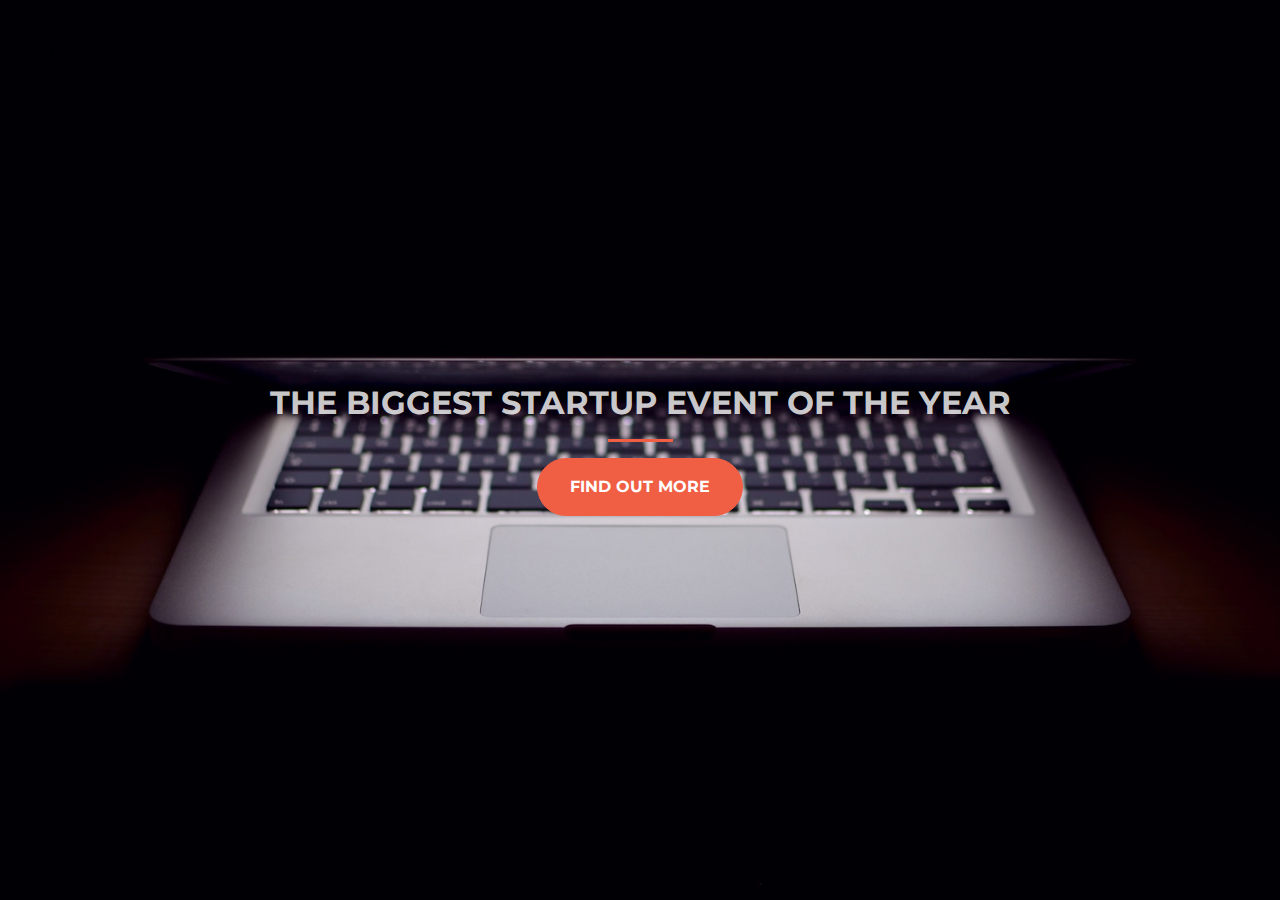
<file: index.html>
<!DOCTYPE html>
<html>
  <head>
    <title>Startup</title>

    <!-- Google Fonts -->
    <link href="https://fonts.googleapis.com/css?family=Montserrat" rel="stylesheet">

    <!-- Note that the below Bootstrap file is a specific version. If you grab the most
    current from Bootstrap website, you will see the button grow transition being a lot faster
    than in my video. Use whichever style sheet you like best! -->
    <!-- Bootstrap CSS from a CDN. This way you don't have to include the bootstrap file yourself -->
    <link rel="stylesheet" href="https://maxcdn.bootstrapcdn.com/bootstrap/4.0.0/css/bootstrap.min.css" integrity="sha384-Gn5384xqQ1aoWXA+058RXPxPg6fy4IWvTNh0E263XmFcJlSAwiGgFAW/dAiS6JXm" crossorigin="anonymous">

    <!-- My own stylesheet -->
    <link href="style (1).css" rel="stylesheet">
  </head>
  <body>
    <header class="startup text-center text-white d-flex">
      <div class="container my-auto">
        <div class="row">
          <div class="col-lg-12 my-auto">
            <h1 class="text-uppercase faded">
              <strong>the biggest startup event of the year</strong>
            </h1>
            <hr>
          </div>
          <div class="col-lg-12 my-auto">

              <!-- Begin MailChimp Signup Form -->

<style type="text/css">
  #mc_embed_signup{; clear:left; font:14px Helvetica,Arial,sans-serif; }
  /* Add your own MailChimp form style overrides in your site stylesheet or in this style block.
     We recommend moving this block and the preceding CSS link to the HEAD of your HTML file. */
</style>
<div id="mc_embed_signup">
<form action="https://thenotbusiness.us18.list-manage.com/subscribe/post?u=a5f6eab382d09ee72fced3535&amp;id=338050b8d1" method="post" id="mc-embedded-subscribe-form" name="mc-embedded-subscribe-form" class="validate" target="_blank" novalidate>
    <div id="mc_embed_signup_scroll">
  <!-- <h2>Subscribe to our mailing list</h2>
<div class="indicates-required"><span class="asterisk">*</span> indicates required</div>
<div class="mc-field-group">
  <label for="mce-EMAIL">Email Address  <span class="asterisk">*</span>
</label>
  
</div>
<div class="mc-field-group">
  <label for="mce-FNAME">First Name </label>
  <input type="text" value="" name="FNAME" class="" id="mce-FNAME">
</div>
<div class="mc-field-group">
  <label for="mce-LNAME">Last Name </label>
  <input type="text" value="" name="LNAME" class="" id="mce-LNAME">
</div>
  <div id="mce-responses" class="clear">
    <div class="response" id="mce-error-response" style="display:none"></div>
    <div class="response" id="mce-success-response" style="display:none"></div>
  </div>    -->



   <!-- real people should not fill this in and expect good things - do not remove this or risk form bot signups-->
    <div style="position: absolute; left: -5000px;" aria-hidden="true"><input type="text" name="b_a5f6eab382d09ee72fced3535_338050b8d1" tabindex="-1" value=""></div>
    <div class="clear"><input type="submit" value="Find out More" class="btn btn-primary btn-xl" name="subscribe" id="mc-embedded-subscribe" class="button"></div>
    </div>
</form>
</div>
<script type='text/javascript' src='//s3.amazonaws.com/downloads.mailchimp.com/js/mc-validate.js'></script><script type='text/javascript'>(function($) {window.fnames = new Array(); window.ftypes = new Array();fnames[0]='EMAIL';ftypes[0]='email';fnames[1]='FNAME';ftypes[1]='text';fnames[2]='LNAME';ftypes[2]='text';fnames[3]='ADDRESS';ftypes[3]='address';fnames[4]='PHONE';ftypes[4]='phone';}(jQuery));var $mcj = jQuery.noConflict(true);</script>
<!--End mc_embed_signup-->


           
          </div>
        </div>
      </div>
    </header>

  </body>

</html>
</file>
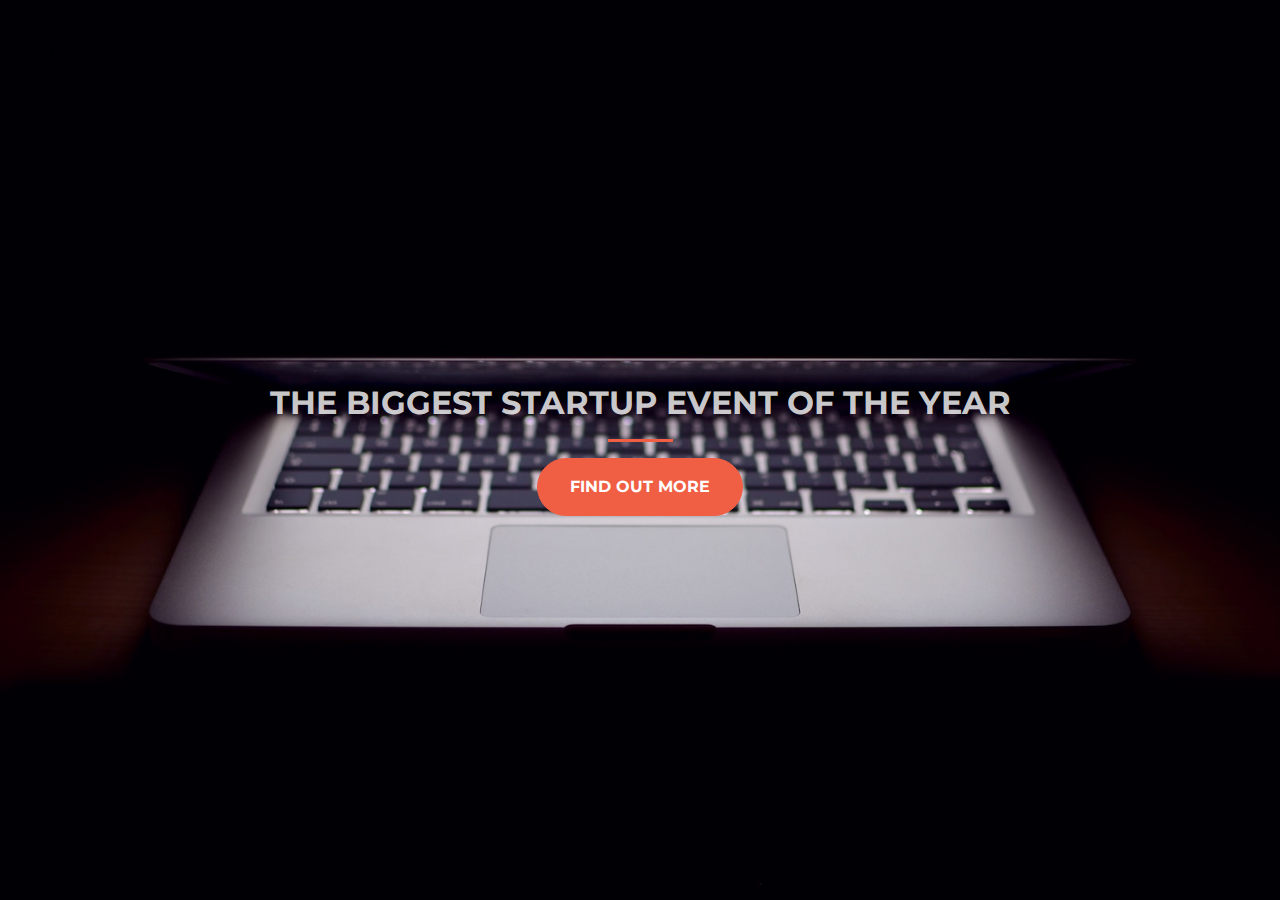
<file: index (1).html>
<!DOCTYPE html>
<html>
  <head>
    <title>Startup</title>

    <!-- Google Fonts -->
    <link href="https://fonts.googleapis.com/css?family=Montserrat" rel="stylesheet">

    <!-- Note that the below Bootstrap file is a specific version. If you grab the most
    current from Bootstrap website, you will see the button grow transition being a lot faster
    than in my video. Use whichever style sheet you like best! -->
    <!-- Bootstrap CSS from a CDN. This way you don't have to include the bootstrap file yourself -->
    <link rel="stylesheet" href="https://maxcdn.bootstrapcdn.com/bootstrap/4.0.0/css/bootstrap.min.css" integrity="sha384-Gn5384xqQ1aoWXA+058RXPxPg6fy4IWvTNh0E263XmFcJlSAwiGgFAW/dAiS6JXm" crossorigin="anonymous">

    <!-- My own stylesheet -->
    <link href="style (1).css" rel="stylesheet">
  </head>
  <body>
    <header class="startup text-center text-white d-flex">
      <div class="container my-auto">
        <div class="row">
          <div class="col-lg-12 my-auto">
            <h1 class="text-uppercase faded">
              <strong>the biggest startup event of the year</strong>
            </h1>
            <hr>
          </div>
          <div class="col-lg-12 my-auto">

              <!-- Begin MailChimp Signup Form -->
<link href="//cdn-images.mailchimp.com/embedcode/classic-10_7.css" rel="stylesheet" type="text/css">
<style type="text/css">
  #mc_embed_signup{; clear:left; font:14px Helvetica,Arial,sans-serif; }
  /* Add your own MailChimp form style overrides in your site stylesheet or in this style block.
     We recommend moving this block and the preceding CSS link to the HEAD of your HTML file. */
</style>
<div id="mc_embed_signup">
<form action="https://thenotbusiness.us18.list-manage.com/subscribe/post?u=a5f6eab382d09ee72fced3535&amp;id=338050b8d1" method="post" id="mc-embedded-subscribe-form" name="mc-embedded-subscribe-form" class="validate" target="_blank" novalidate>
    <div id="mc_embed_signup_scroll">
  <!-- <h2>Subscribe to our mailing list</h2>
<div class="indicates-required"><span class="asterisk">*</span> indicates required</div>
<div class="mc-field-group">
  <label for="mce-EMAIL">Email Address  <span class="asterisk">*</span>
</label>
  
</div>
<div class="mc-field-group">
  <label for="mce-FNAME">First Name </label>
  <input type="text" value="" name="FNAME" class="" id="mce-FNAME">
</div>
<div class="mc-field-group">
  <label for="mce-LNAME">Last Name </label>
  <input type="text" value="" name="LNAME" class="" id="mce-LNAME">
</div>
  <div id="mce-responses" class="clear">
    <div class="response" id="mce-error-response" style="display:none"></div>
    <div class="response" id="mce-success-response" style="display:none"></div>
  </div>    -->



   <!-- real people should not fill this in and expect good things - do not remove this or risk form bot signups-->
    <div style="position: absolute; left: -5000px;" aria-hidden="true"><input type="text" name="b_a5f6eab382d09ee72fced3535_338050b8d1" tabindex="-1" value=""></div>
    <div class="clear"><input type="submit" value="Find out More" class="btn btn-primary btn-xl" name="subscribe" id="mc-embedded-subscribe" class="button"></div>
    </div>
</form>
</div>
<script type='text/javascript' src='//s3.amazonaws.com/downloads.mailchimp.com/js/mc-validate.js'></script><script type='text/javascript'>(function($) {window.fnames = new Array(); window.ftypes = new Array();fnames[0]='EMAIL';ftypes[0]='email';fnames[1]='FNAME';ftypes[1]='text';fnames[2]='LNAME';ftypes[2]='text';fnames[3]='ADDRESS';ftypes[3]='address';fnames[4]='PHONE';ftypes[4]='phone';}(jQuery));var $mcj = jQuery.noConflict(true);</script>
<!--End mc_embed_signup-->


           
          </div>
        </div>
      </div>
    </header>

  </body>

</html>
</file>
<file: style (1).css>
body,
html {
  width: 100%;
  height: 100%; 
}

body {
  font-family: 'Montserrat', sans-serif;
}

hr {
  max-width: 65px;
  border-width: 3px;
  border-color: #F05F44; 
}

.faded {
  color: rgba(255, 255, 255, 0.8); 
}

header.startup {
  background-position: center;
  background-image: url("header.jpg");
  background-size: cover;
  height: 100%;
}
/*
header.startup hr {
  margin-top: 200px;
  margin-bottom: 30px; 
}*/

header.startup h1 {
  font-size: 2rem; 
}

.btn {
  font-weight: 700;
  text-transform: uppercase;
  border-radius: 300px;
  font-family: 'Montserrat', sans-serif;
}

.btn-xl {
  padding: 1rem 2rem; 
}

.btn-primary {
  background-color: #F05F44;
  border-color: #F05F44; }

.btn-primary:hover {
  background-color: #ee4b08;
  border-color: #ee4b08;
  border-width: 5px;
  cursor: pointer;
}
</file>
